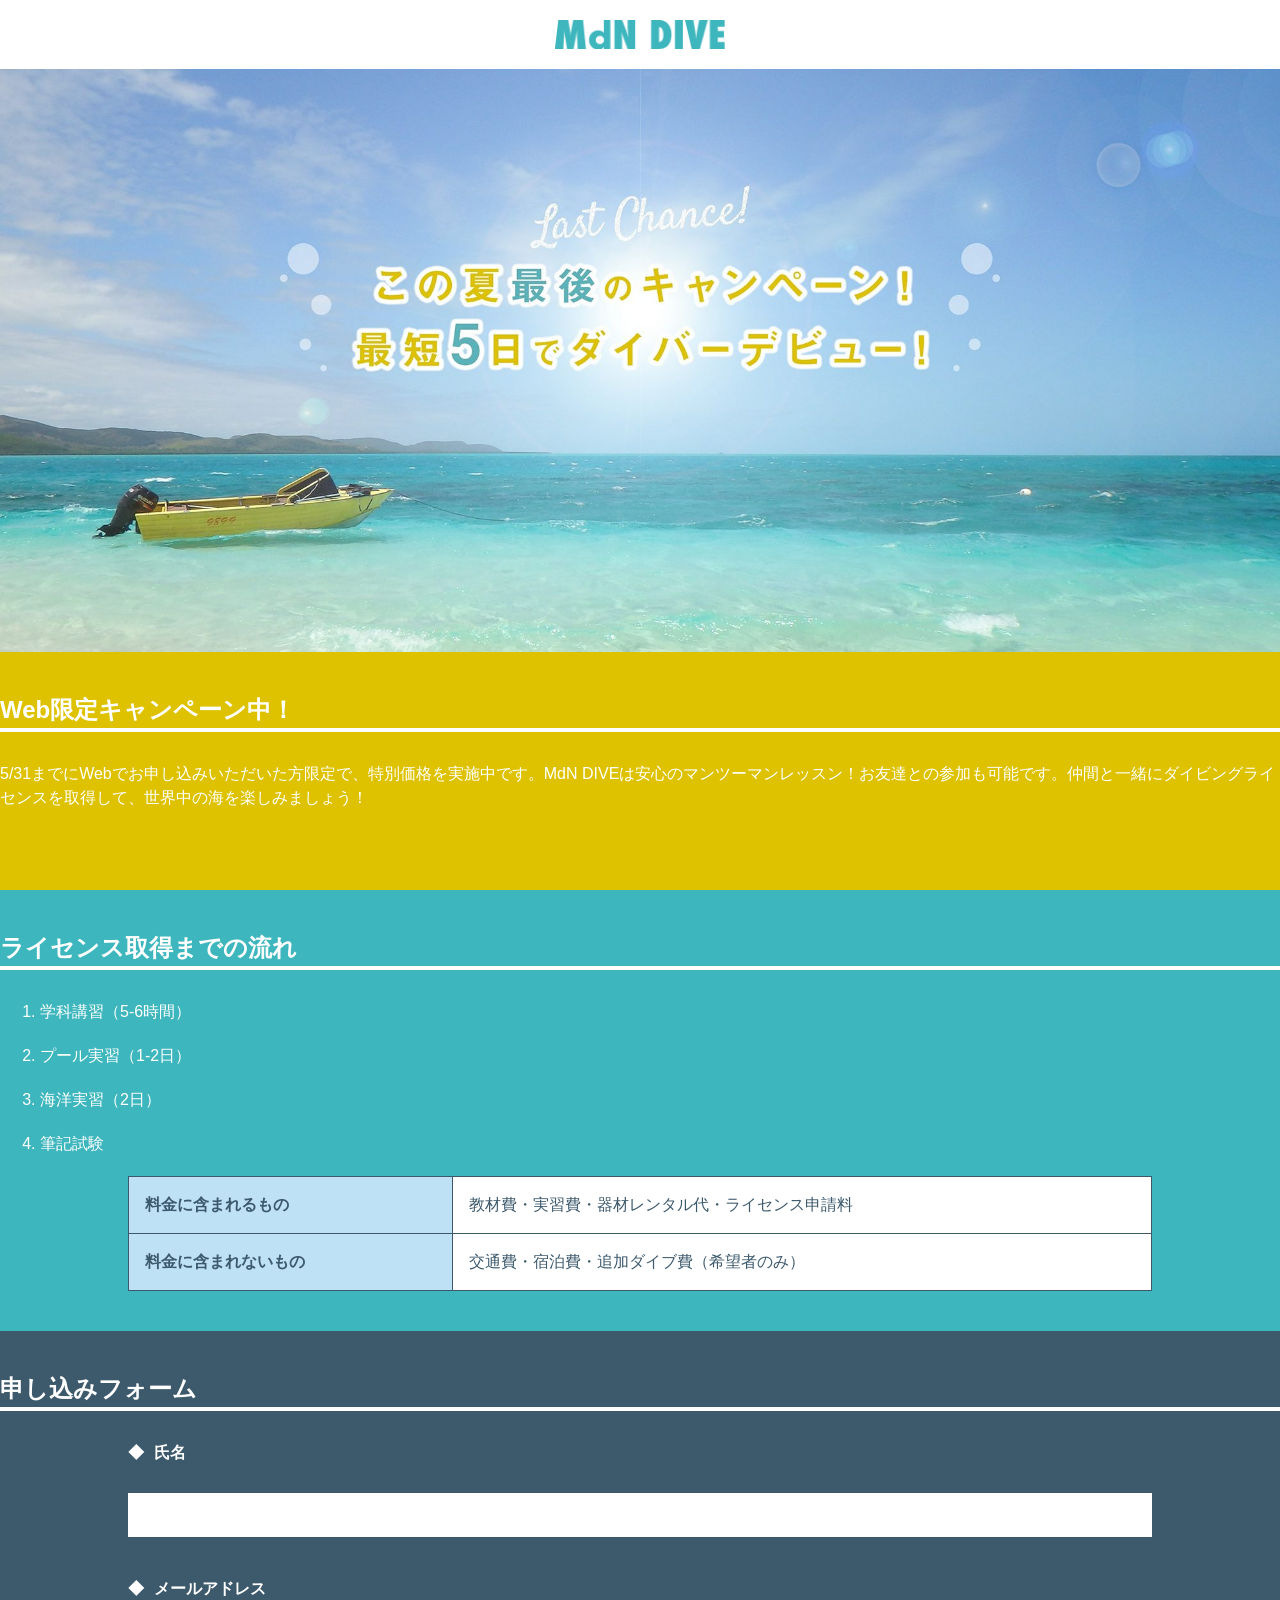
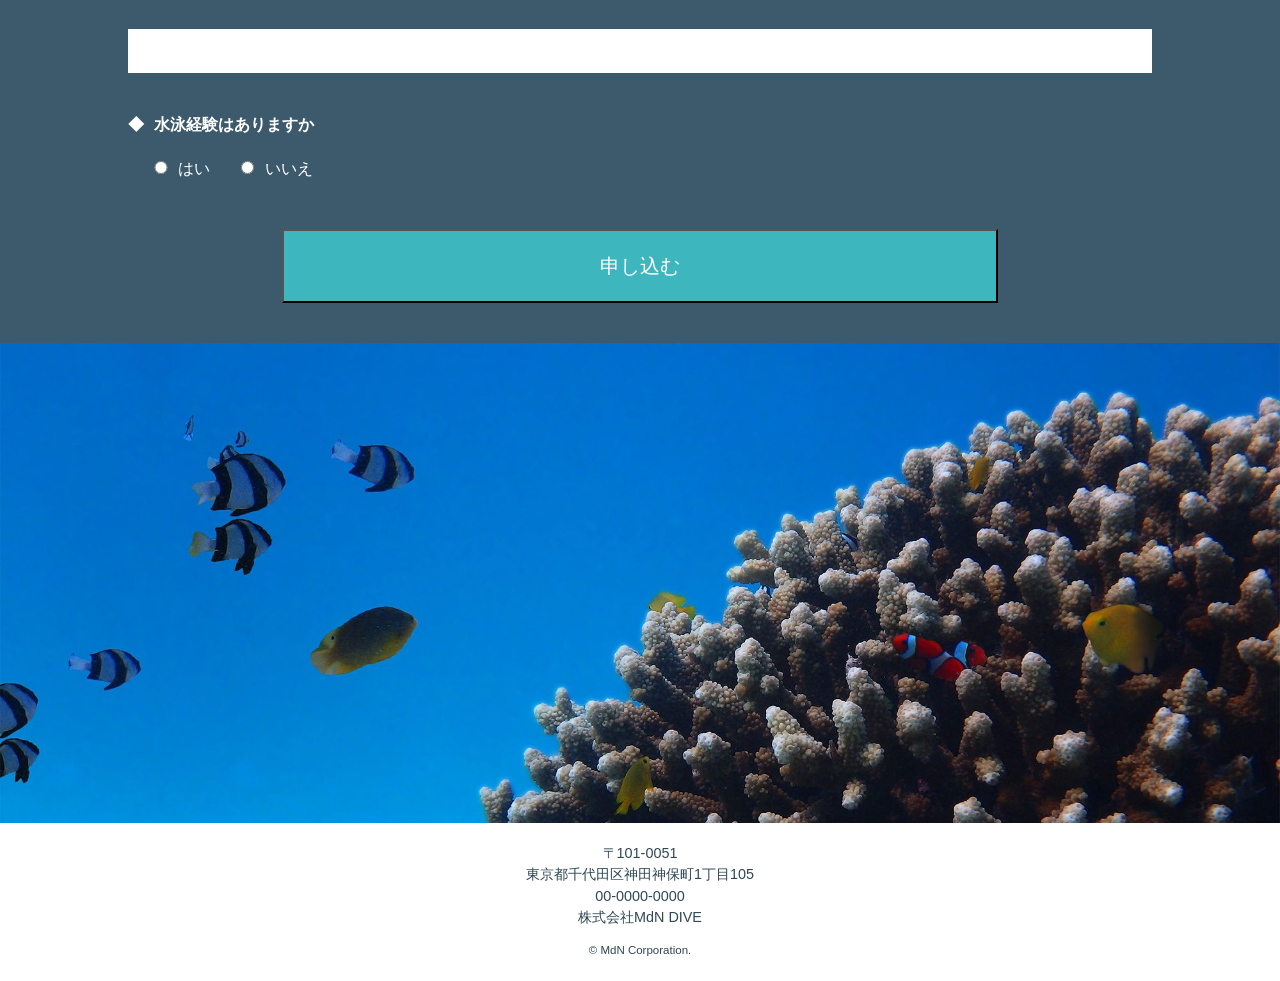
<file: dive/index.html>
<!DOCTYPE html>
<html lang="ja">
<head>
  <meta charset="UTF-8">
  <title>最短5日でダイバーデビュー! - MdN DIVE</title>
  <meta name="description" content="MdN DIVEは千代田区にあるマンツーマンダイビングスクールです。5/31までWeb限定キャンペーンを実施中!">
<link rel="stylesheet" href="css/reset.css">
<link rel="stylesheet" href="css/style.css">
</head>
<body>
  <header>
    <h1>
      <img src="img/logo.png" alt="ロゴ：MdN DIVE">
    </h1>
  </header>

  <main>
    <div class="mv-area">
      <img src="img/photo_01.jpg" alt="この夏最後のキャンペーン！最短5日でダイバーデビュー！">
    </div><!-- /.mv-area -->

    <section>
      <div class="section-inner">
        <h2>Web限定キャンペーン中！</h2>
        <p>5/31までにWebでお申し込みいただいた方限定で、特別価格を実施中です。MdN DIVEは安心のマンツーマンレッスン！お友達との参加も可能です。仲間と一緒にダイビングライセンスを取得して、世界中の海を楽しみましょう！</p>
      </div><!-- /.section-inner -->
    </section>

    <section>
      <div class="section-inner">
        <h2>ライセンス取得までの流れ</h2>
        <ol>
          <li>学科講習（5-6時間）</li>
          <li>プール実習（1-2日）</li>
          <li>海洋実習（2日）</li>
          <li>筆記試験</li>
        </ol>
        <table>
          <tr>
            <th>料金に含まれるもの</th>
            <td>教材費・実習費・器材レンタル代・ライセンス申請料</td>
          </tr>
          <tr>
            <th>料金に含まれないもの</th>
            <td>交通費・宿泊費・追加ダイブ費（希望者のみ）</td>
          </tr>
        </table>
      </div><!-- /.section-inner -->
    </section>

    <section>
      <div class="section-inner">
        <h2>申し込みフォーム</h2>
        <form action="program.php" method="post">
          <dl>
            <dt><label for="user-name">氏名</label></dt>
            <dd><input type="text" id="user-name" name="user-name"></dd>

            <dt><label for="user-email">メールアドレス</label></dt>
            <dd><input type="text" id="user-email" name="user-email"></dd>

            <dt>水泳経験はありますか</dt>
            <dd>
              <input type="radio" id="swim-yes" name="swim" value="はい">
              <label for="swim-yes">はい</label>

              <input type="radio" id="swim-no" name="swim" value="いいえ">
              <label for="swim-no">いいえ</label>
            </dd>
          </dl>

          <div class="form-submit">
            <button type="submit" id="submit" name="submit">申し込む</button>
          </div><!-- /.form-submit -->
        </form>
      </div><!-- /.section-inner -->
    </section>

    <div class="form-img-area">
      <img src="img/photo_02.jpg" alt="写真：サンゴ礁と熱帯魚">
    </div><!-- /.form-img-area -->
  </main>

  <footer>
    <address>
      〒101-0051<br>
      東京都千代田区神田神保町1丁目105<br>
      00-0000-0000<br>
      株式会社MdN DIVE
    </address>

    <small>&copy; MdN Corporation.</small>
  </footer>
</body>
</html>
</file>
<file: dive/css/style.css>
@charset "utf-8";
/*-------------------------
/*	ページ全体
-------------------------*/
* {
  box-sizing: border-box;
}

body {
  font-family: "ヒラギノ角ゴ ProN", Meiryo, sans-serif;
  font-weight: 400;
  font-size: 16px;
  line-height: 1.5;
}

img {
  display: block;
}

/*-------------------------
/*	header / MV
-------------------------*/

header h1{
    margin: 0;
    padding: 20px;
}
header img {
  width: 170px;
  margin: 0 auto;
}

.mv-area img {
  width: 100%;
}

/*-------------------------
/*	section共通
-------------------------*/

section{
    width: 100%;
    padding: 40px 0;
}

section:nth-of-type(1){
    background: #dec200;
}

section:nth-of-type(2){
    background: #3eb6bd;
}

section:nth-of-type(3){
    background: #3d5a6d;
}

.seccton-inner{
    width: 70%;
    margin: 0 auto;
}

/* 見出し */

h2{
    border-bottom: 4px solid #fff;
    margin-bottom: 30px;
    color: #fff;
}

/* 通常テキスト */
p{
    margin-bottom: 40px;
    color: #fff;
}

/* リスト */
ol li{
    margin-bottom: 20px;
    color: #fff;
}

/* テーブル */
table{
    width: 80%;
    margin: 0 auto;
    background: #fff;
    border-collapse: collapse;
    border-spacing: 0;
}

th,
td {
  padding: 1em;
  border: 1px solid #3d5a6d;
  color: #3d5a6d;
}

th {
  background: #bfe1f6;
}

/*-------------------------
/*	フォーム
-------------------------*/

form{
    width: 80%;
    margin: 0 auto;
}

form dt{
    margin-bottom: 20px;
}

form dt,
form label{
    color: #fff;
}

form dt::before{
    content: "◆";
    margin-right: 10px;
}
form dd{
    margin-bottom: 40px;
    margin-left: 0;
}

input{
    width: 100%;
    border: none;
    padding: .5em;
    font-size: 1.1em;
}

input[type="radio"]{
    width: 1em;
    margin-left: 24px;
    margin-right: 4px;
}

button[type="submit"]{
    background: #3eb6bd;
    margin: 40px auto 0;
    display: block;
    width: 70%;
    padding: 20px;
    color: #fff;
    font-size: 20px;
}

.form-img-area img{
    width: 100%;
}

/*-------------------------
/*	footer
-------------------------*/

footer{
    padding: 20px;
    text-align: center;
    font-size: .9em;
}

address,
small{
    margin-bottom: 10px;
    color: #2f4853;
}
</file>
